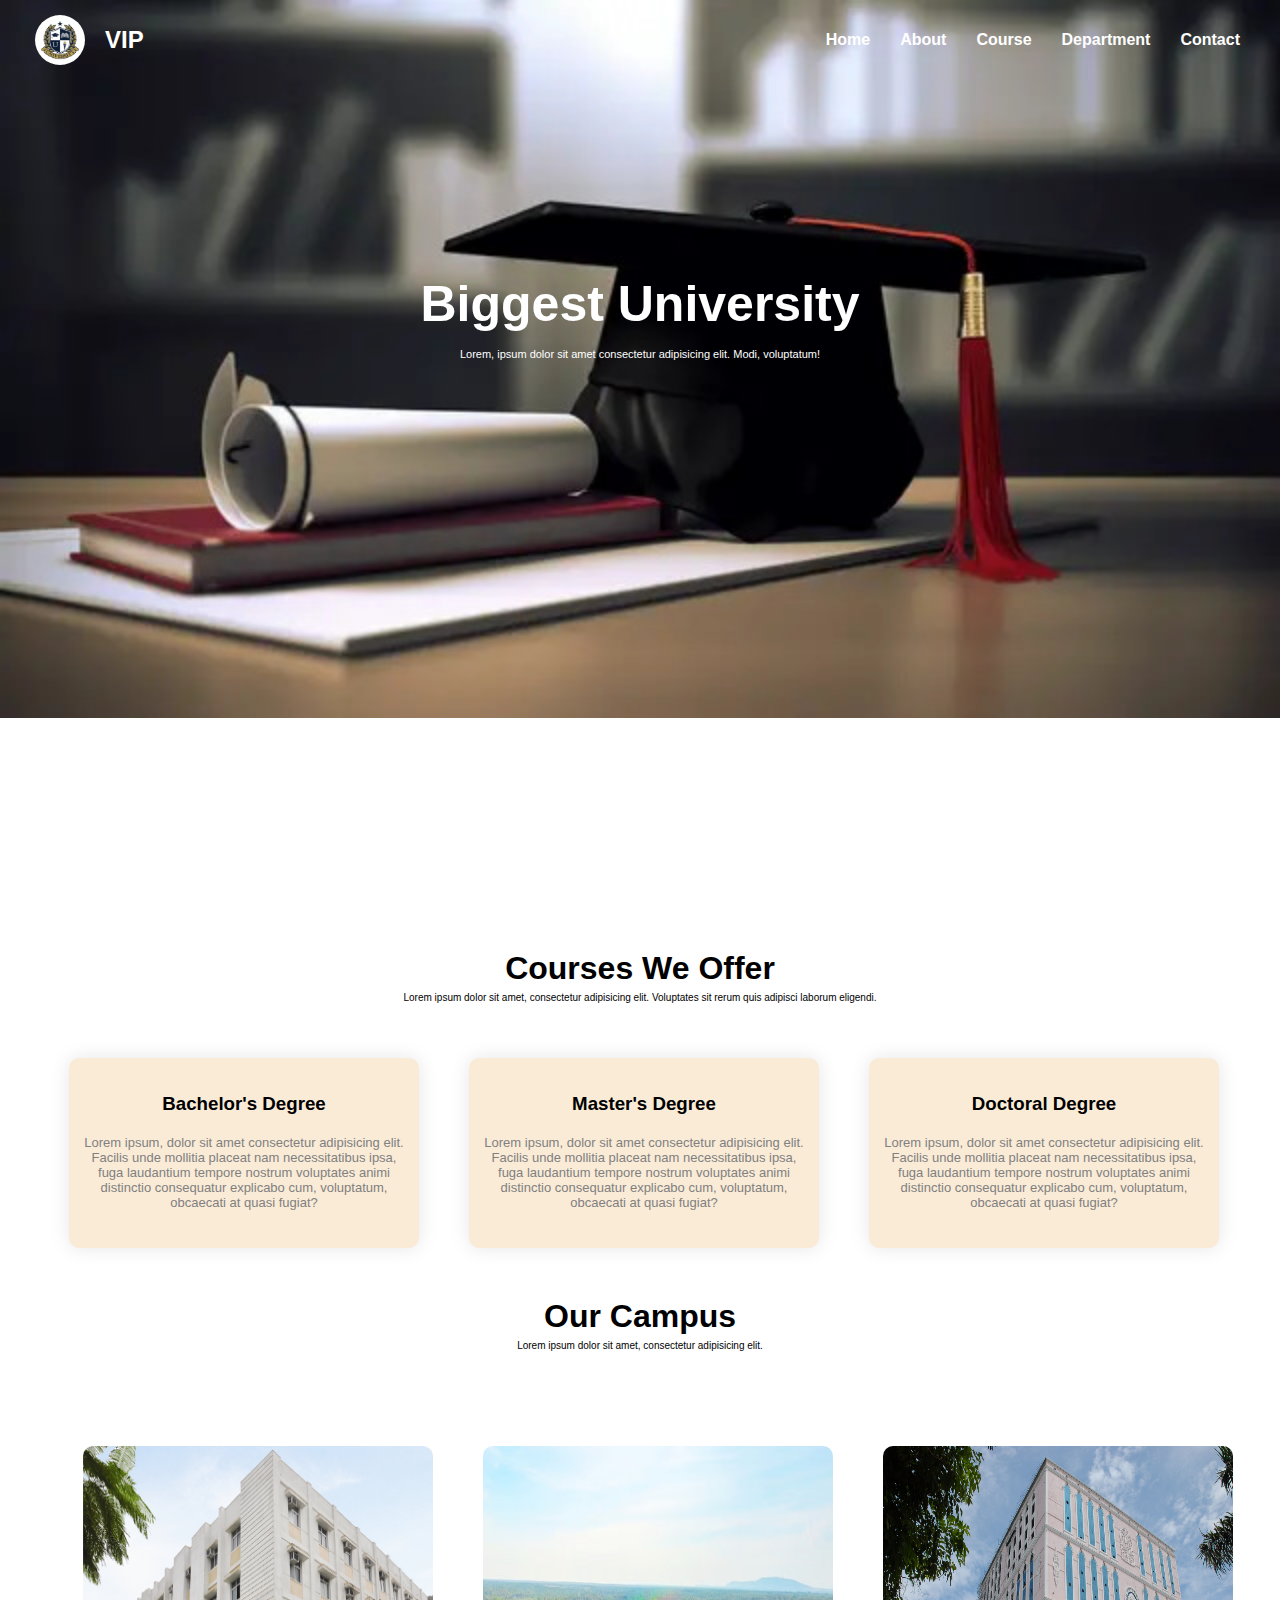
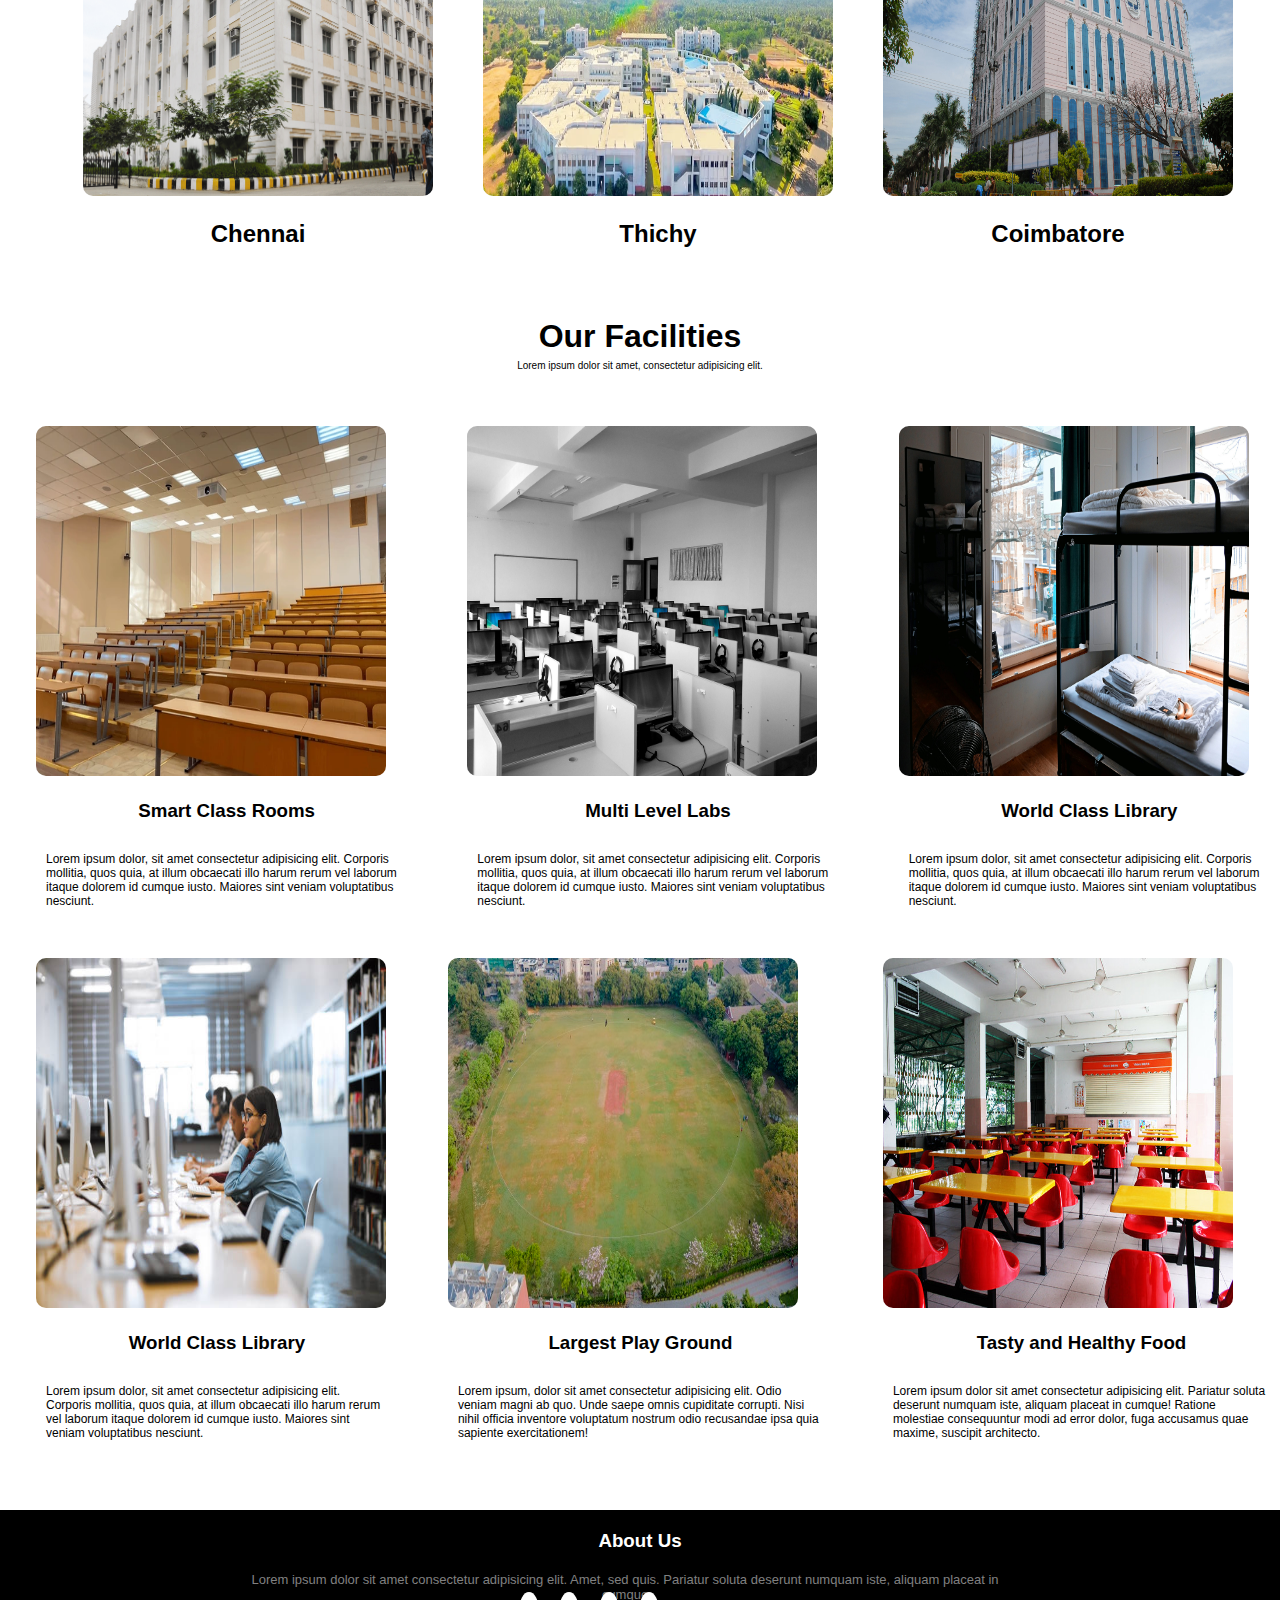
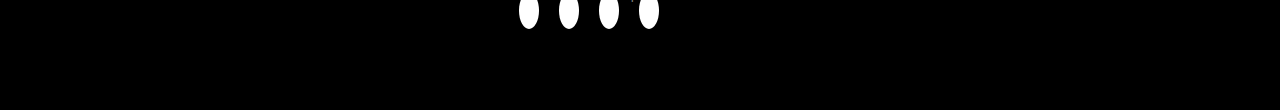
<file: index.html>
<!DOCTYPE html>
<html lang="en">
  <head>
    <meta charset="UTF-8" />
    <meta name="viewport" content="width=device-width, initial-scale=1.0" />
    <title>VIP</title>
    <link rel="stylesheet" href="style/style.css" />
    <link
      rel="stylesheet"
      href="https://cdnjs.cloudflare.com/ajax/libs/font-awesome/6.2.0/css/all.min.css"
      integrity="sha512-xh6O/CkQoPOWDdYTDqeRdPCVd1SpvCA9XXcUnZS2FmJNp1coAFzvtCN9BmamE+4aHK8yyUHUSCcJHgXloTyT2A=="
      crossorigin="anonymous"
      referrerpolicy="no-referrer"
    />
  </head>
  <body>
    <div class="whole_container">
      <nav class="navbar_container">
        <div class="logo_container">
          <img
            src="photos/logo.jpeg"
            alt="Logo_image"
            width="50px"
            height="50px"
          />
          <h2>VIP</h2>
        </div>
        <ul class="navlinks">
          <li><a href="#">Home</a></li>
          <li><a href="about.html">About</a></li>
          <li><a href="courses.html">Course</a></li>
          <li><a href="dept.html">Department</a></li>
          <li><a href="contact.html">Contact</a></li>
        </ul>
      </nav>
      <div class="university">
        <h1>Biggest University</h1>
        <p>
          Lorem, ipsum dolor sit amet consectetur adipisicing elit. Modi,
          voluptatum!
        </p>
      </div>
    </div>
    <div class="contant-1">
      <h1>Courses We Offer</h1>
      <p>
        Lorem ipsum dolor sit amet, consectetur adipisicing elit. Voluptates sit
        rerum quis adipisci laborum eligendi.
      </p>
    </div>
    <div class="container">
      <div class="intermediate">
        <h3>Bachelor's Degree</h3>
        <p>
          Lorem ipsum, dolor sit amet consectetur adipisicing elit. Facilis unde
          mollitia placeat nam necessitatibus ipsa, fuga laudantium tempore
          nostrum voluptates animi distinctio consequatur explicabo cum,
          voluptatum, obcaecati at quasi fugiat?
        </p>
      </div>
      <div class="intermediate">
        <h3>Master's Degree</h3>
        <p>
          Lorem ipsum, dolor sit amet consectetur adipisicing elit. Facilis unde
          mollitia placeat nam necessitatibus ipsa, fuga laudantium tempore
          nostrum voluptates animi distinctio consequatur explicabo cum,
          voluptatum, obcaecati at quasi fugiat?
        </p>
      </div>
      <div class="intermediate">
        <h3>Doctoral Degree</h3>
        <p>
          Lorem ipsum, dolor sit amet consectetur adipisicing elit. Facilis unde
          mollitia placeat nam necessitatibus ipsa, fuga laudantium tempore
          nostrum voluptates animi distinctio consequatur explicabo cum,
          voluptatum, obcaecati at quasi fugiat?
        </p>
      </div>
    </div>
    <div class="contant-1">
      <h1>Our Campus</h1>
      <p>Lorem ipsum dolor sit amet, consectetur adipisicing elit.</p>
    </div>
    <div class="compas">
      <div class="campas-img">
        <img
          src="photos/srm-compas.jpg"
          alt="College campas"
          width="350px"
          height="350px"
        />
        <h2>Chennai</h2>
      </div>
      <div class="campas-img">
        <img
          src="photos/college1.avif"
          alt="College campas"
          width="350px"
          height="350px"
        />
        <h2>Thichy</h2>
      </div>
      <div class="campas-img">
        <img
          src="photos/srm.jpg"
          alt="College campas"
          width="350px"
          height="350px"
        />
        <h2>Coimbatore</h2>
      </div>
    </div>
    <div class="contant-1">
      <h1>Our Facilities</h1>
      <p>Lorem ipsum dolor sit amet, consectetur adipisicing elit.</p>
    </div>
    <div class="compas-imgs">
      <div class="imgs">
        <img src="photos/class room.webp" alt="class room" width="350px" height="350px">
        <h3>Smart Class Rooms</h3>
        <p>
          Lorem ipsum dolor, sit amet consectetur adipisicing elit. Corporis
          mollitia, quos quia, at illum obcaecati illo harum rerum vel laborum
          itaque dolorem id cumque iusto. Maiores sint veniam voluptatibus
          nesciunt.
        </p>
      </div>
      <div class="imgs">
        <img src="photos/lab.jpg" alt="Labs" width="350px" height="350px">
        <h3>Multi Level Labs</h3>
        <p>
          Lorem ipsum dolor, sit amet consectetur adipisicing elit. Corporis
          mollitia, quos quia, at illum obcaecati illo harum rerum vel laborum
          itaque dolorem id cumque iusto. Maiores sint veniam voluptatibus
          nesciunt.
        </p>
      </div>
      <div class="imgs">
        <img src="photos/hostel.jfif" alt="Hostel" width="350px" height="350px">
        <h3>World Class Library</h3>
        <p>
          Lorem ipsum dolor, sit amet consectetur adipisicing elit. Corporis
          mollitia, quos quia, at illum obcaecati illo harum rerum vel laborum
          itaque dolorem id cumque iusto. Maiores sint veniam voluptatibus
          nesciunt.
        </p>
      </div>
    </div>
    
    <div class="compas">
      <div class="campas-img">
        <img
          src="photos/library.jpg"
          alt="College campas"
          width="350px"
          height="350px"
        />
        <h3>World Class Library</h3>
        <p>
          Lorem ipsum dolor, sit amet consectetur adipisicing elit. Corporis
          mollitia, quos quia, at illum obcaecati illo harum rerum vel laborum
          itaque dolorem id cumque iusto. Maiores sint veniam voluptatibus
          nesciunt.
        </p>
      </div>
      <div class="campas-img">
        <img
          src="photos/play ground.jpg"
          alt="College campas"
          width="350px"
          height="350px"
        />
        <h3>Largest Play Ground</h3>
        <p>
          Lorem ipsum, dolor sit amet consectetur adipisicing elit. Odio veniam
          magni ab quo. Unde saepe omnis cupiditate corrupti. Nisi nihil officia
          inventore voluptatum nostrum odio recusandae ipsa quia sapiente
          exercitationem!
        </p>
      </div>
     
      <div class="campas-img">
        <img
          src="photos/canteen.jpg"
          alt="College campas"
          width="350px"
          height="350px"
        />
        
        <h3>Tasty and Healthy Food</h3>
        <p>
          Lorem ipsum dolor sit amet consectetur adipisicing elit. Pariatur
          soluta deserunt numquam iste, aliquam placeat in cumque! Ratione
          molestiae consequuntur modi ad error dolor, fuga accusamus quae
          maxime, suscipit architecto.
        </p>
      </div>
    </div>
    <footer>
      <div class="footer-container">
        <h3>About Us</h3>
        <p>
          Lorem ipsum dolor sit amet consectetur adipisicing elit. Amet, sed
          quis. Pariatur soluta deserunt numquam iste, aliquam placeat in cumque
        </p>
        <div class="social-media">
          <a href="#"><i class="fa-brands fa-instagram"></i></a>
          <a href="#"><i class="fa-brands fa-google"></i></a>
          <a href="#"><i class="fa-brands fa-twitter"></i></a>
          <a href="#"><i class="fa-brands fa-youtube"></i></a>
        </div>
      </div>
    </footer>
  </body>
</html>
</file>
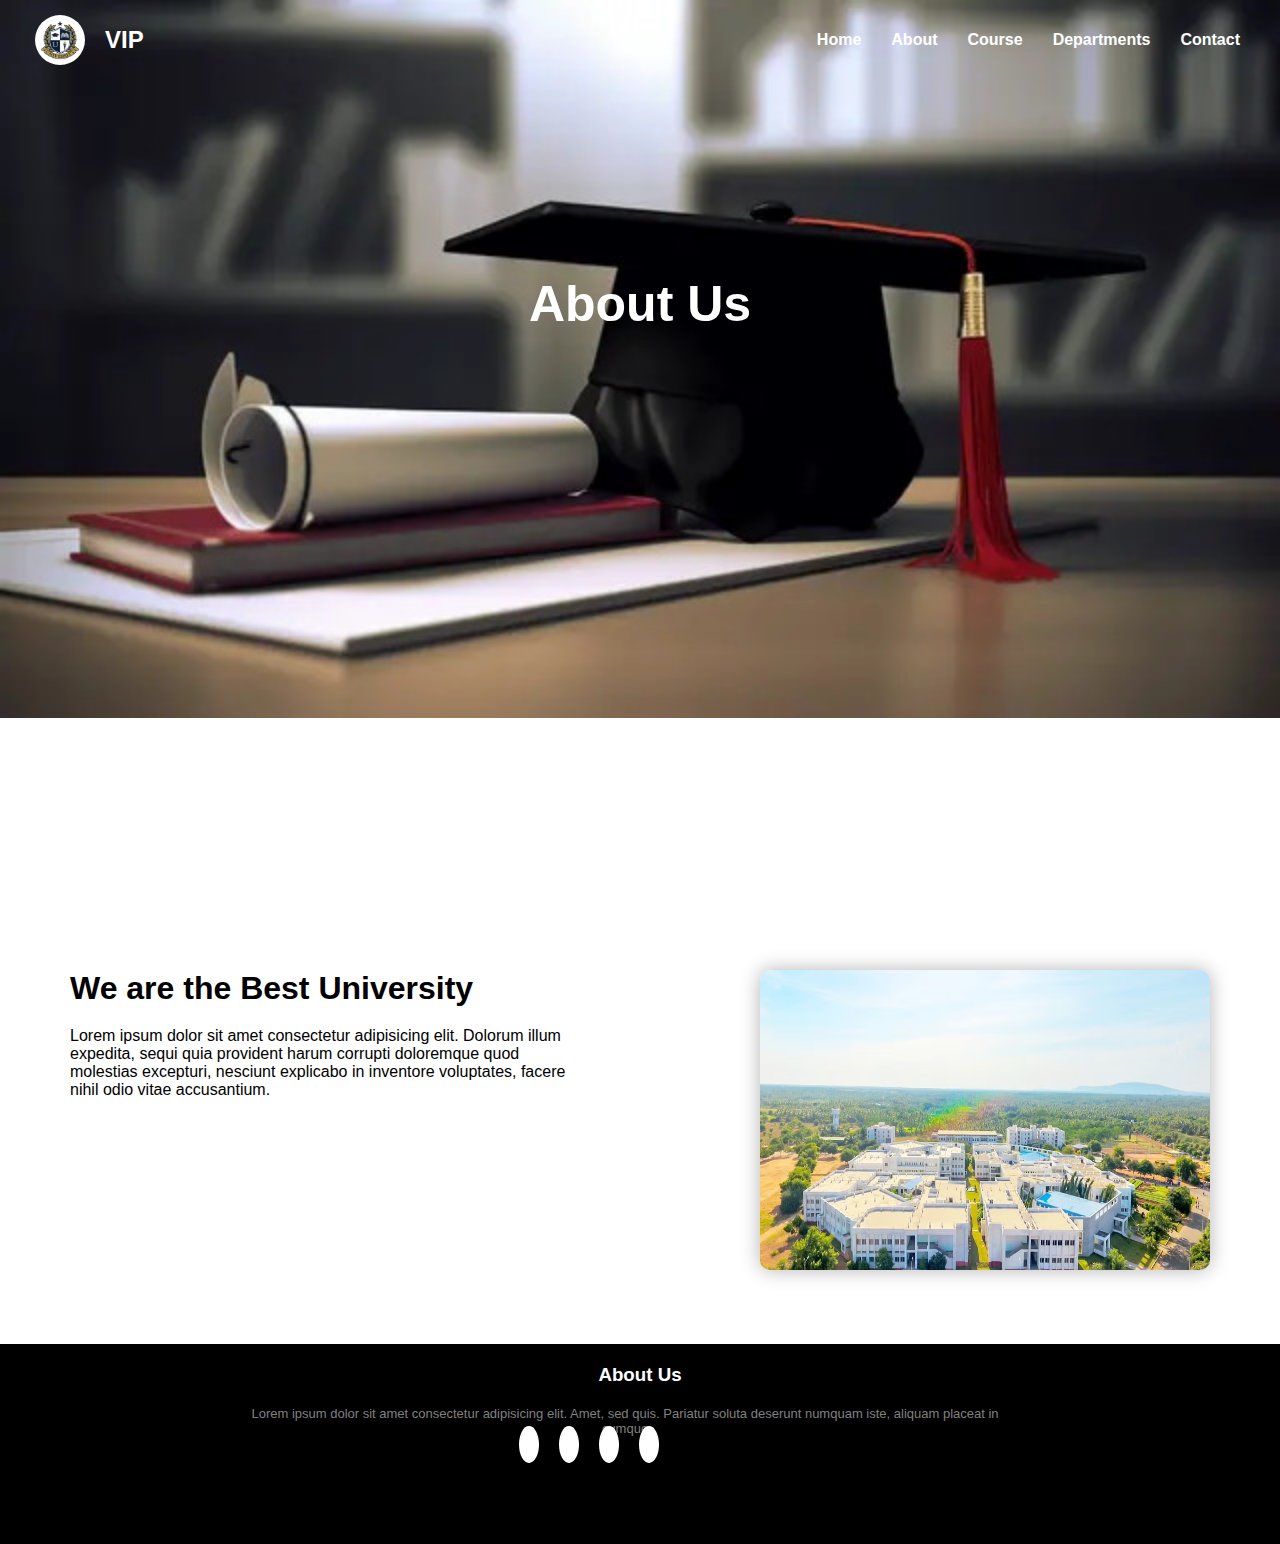
<file: about.html>
<!DOCTYPE html>
<html lang="en">
<head>
    <meta charset="UTF-8">
    <meta name="viewport" content="width=device-width, initial-scale=1.0">
    <title>About</title>
    <link rel="stylesheet" href="style/about.css">
    <link
      rel="stylesheet"
      href="https://cdnjs.cloudflare.com/ajax/libs/font-awesome/6.2.0/css/all.min.css"
      integrity="sha512-xh6O/CkQoPOWDdYTDqeRdPCVd1SpvCA9XXcUnZS2FmJNp1coAFzvtCN9BmamE+4aHK8yyUHUSCcJHgXloTyT2A=="
      crossorigin="anonymous"
      referrerpolicy="no-referrer"
    />
</head>
<body>
    <div class="whole_container">
      <nav class="navbar_container">
        <div class="logo_container">
          <img
            src="photos/logo.jpeg"
            alt="Logo_image"
            width="50px"
            height="50px"
          />
          <h2>VIP</h2>
        </div>
        <ul class="navlinks">
          <li><a href="index.html">Home</a></li>
          <li><a href="about.html">About</a></li>
          <li><a href="courses.html">Course</a></li>
          <li><a href="dept.html">Departments</a></li>
          <li><a href="contact.html">Contact</a></li>
        </ul>
      </nav>
      <div class="university">
        <h1>About Us</h1>
      </div>
    </div>
    <div class="about-contant">
      <div class="about">
        <h1>We are the Best University</h1>
        <p>Lorem ipsum dolor sit amet consectetur adipisicing elit. Dolorum illum expedita, sequi quia provident harum corrupti doloremque quod molestias excepturi, nesciunt explicabo in inventore voluptates, facere nihil odio vitae accusantium.</p>
      </div>
      <div class="about-img">
        <img src="photos/college1.avif" alt="About img">
      </div>
    </div>
    <footer>
      <div class="footer-container">
        <h3>About Us</h3>
        <p>
          Lorem ipsum dolor sit amet consectetur adipisicing elit. Amet, sed
          quis. Pariatur soluta deserunt numquam iste, aliquam placeat in cumque
        </p>
        <div class="social-media">
          <a href="#"><i class="fa-brands fa-instagram"></i></a>
          <a href="#"><i class="fa-brands fa-google"></i></a>
          <a href="#"><i class="fa-brands fa-twitter"></i></a>
          <a href="#"><i class="fa-brands fa-youtube"></i></a>
        </div>
      </div>
    </footer>
</body>
</html>
</file>
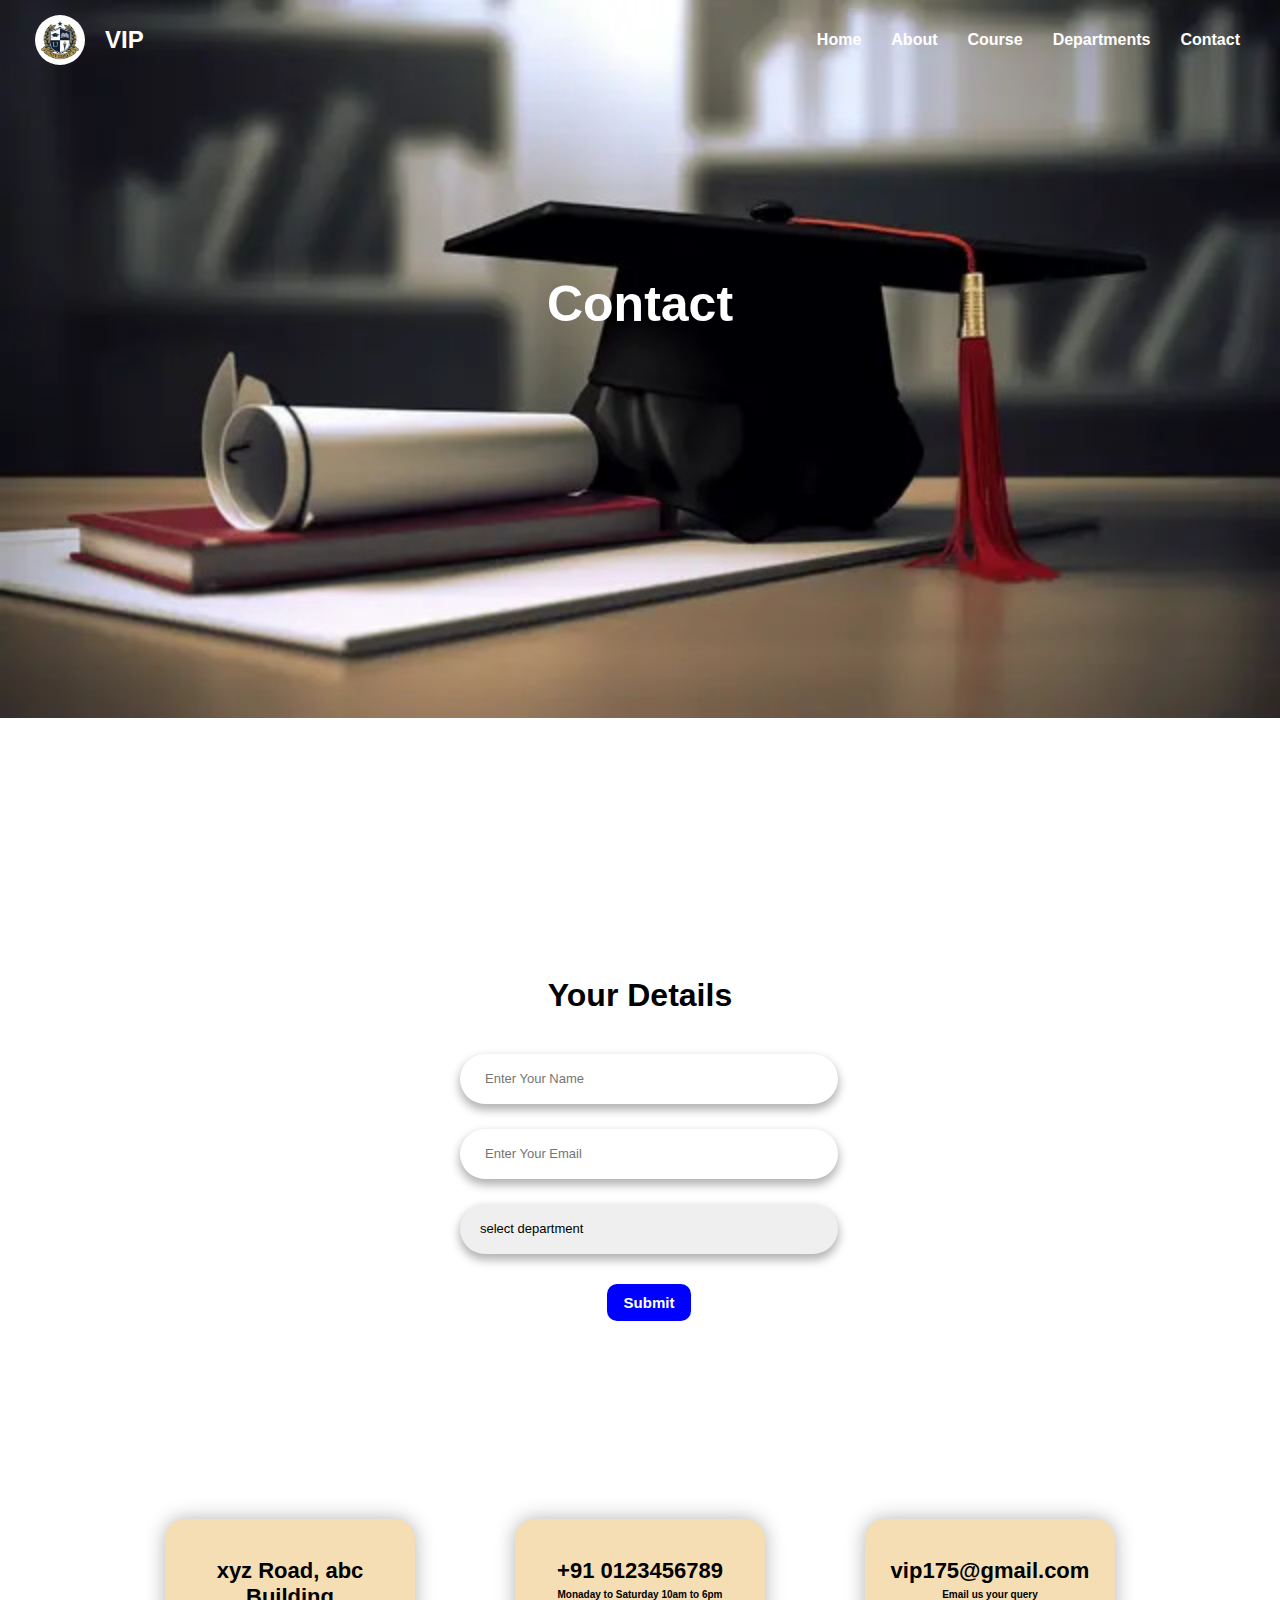
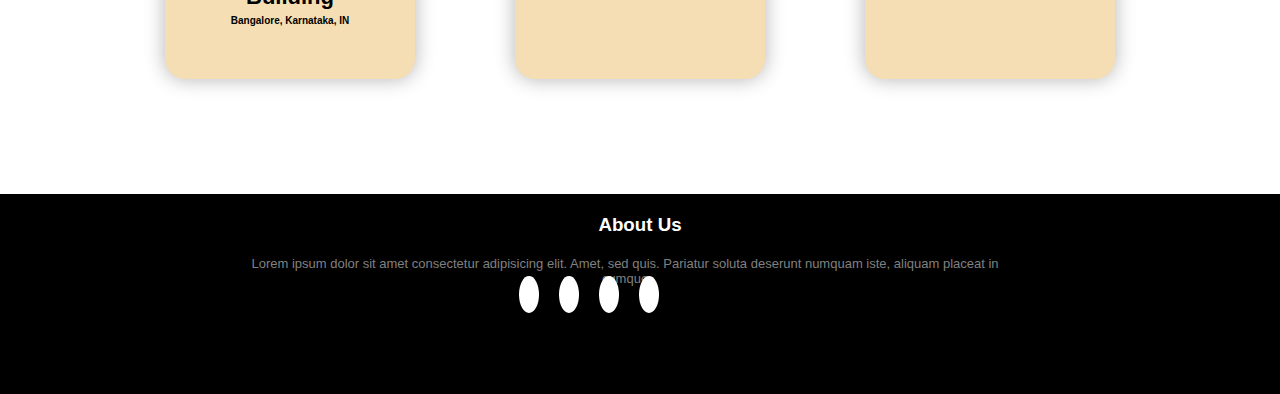
<file: contact.html>
<!DOCTYPE html>
<html lang="en">
  <head>
    <meta charset="UTF-8" />
    <meta name="viewport" content="width=device-width, initial-scale=1.0" />
    <title>Contact</title>
    <link rel="stylesheet" href="style/contact.css" />
    <link
      rel="stylesheet"
      href="https://cdnjs.cloudflare.com/ajax/libs/font-awesome/6.2.0/css/all.min.css"
      integrity="sha512-xh6O/CkQoPOWDdYTDqeRdPCVd1SpvCA9XXcUnZS2FmJNp1coAFzvtCN9BmamE+4aHK8yyUHUSCcJHgXloTyT2A=="
      crossorigin="anonymous"
      referrerpolicy="no-referrer"
    />
  </head>
  <body>
    <div class="whole_container">
      <nav class="navbar_container">
        <div class="logo_container">
          <img
            src="photos/logo.jpeg"
            alt="Logo_image"
            width="50px"
            height="50px"
          />
          <h2>VIP</h2>
        </div>
        <ul class="navlinks">
          <li><a href="index.html">Home</a></li>
          <li><a href="about.html">About</a></li>
          <li><a href="courses.html">Course</a></li>
          <li><a href="dept.html">Departments</a></li>
          <li><a href="contact.html">Contact</a></li>
        </ul>
      </nav>
      <div class="university">
        <h1>Contact</h1>
      </div>
    </div>
    <div id="successfully">
      <h1>Successfully</h1>
    </div>
    <div class="head">
      <h1>Your Details</h1>
    </div>
    <div class="login-box">
      <div class="input-box">
        <input
          type="text"
          id="ip1"
          required
          class="input-field"
          placeholder="Enter Your Name"
        />
      </div>
      <div class="input-box">
        <input
          type="email"
          id="ip2"
          class="input-field"
          placeholder="Enter Your Email"
          required
        />
      </div>
      <div class="input-box">
        <select name="" id="subject" size="1">
          <option value="">select department</option>
          <option value="">AL & ML</option>
          <option value="">Cloud Computing</option>
          <option value="">Data Analysic</option>
        </select>
      </div>
      <div class="input-box">
        <button id="btn">Submit</button>
      </div>
    </div>
    <div class="contact">
      <div class="icons">
        <div class="location">
          <a href="#"
            ><i class="fa-solid fa-location-dot"></i>
            <h3>xyz Road, abc Building</h3>
            <p>Bangalore, Karnataka, IN</p></a
          ><br />
        </div>
        <div class="phone">
          <a href="#"
            ><i class="fa-solid fa-phone"></i>
            <h3>+91 0123456789</h3>
            <p>Monaday to Saturday 10am to 6pm</p></a
          ><br />
        </div>
        <div class="email">
          <a href="#"
            ><i class="fa-solid fa-envelope"></i>
            <h3>vip175@gmail.com</h3>
            <p>Email us your query</p></a
          >
        </div>
      </div>
    </div>
    <footer>
      <div class="footer-container">
        <h3>About Us</h3>
        <p>
          Lorem ipsum dolor sit amet consectetur adipisicing elit. Amet, sed
          quis. Pariatur soluta deserunt numquam iste, aliquam placeat in cumque
        </p>
        <div class="social-media">
          <a href="#"><i class="fa-brands fa-instagram"></i></a>
          <a href="#"><i class="fa-brands fa-google"></i></a>
          <a href="#"><i class="fa-brands fa-twitter"></i></a>
          <a href="#"><i class="fa-brands fa-youtube"></i></a>
        </div>
      </div>
    </footer>
    <script>
      const succ = document.getElementById("successfully");
      const btn = document.getElementById("btn");
      btn.addEventListener("click", () => {
        succ.style.display = "block";
        setInterval(sec, 3000);
      });

      function sec() {
        succ.style.display = "none";
      }
    </script>
  </body>
</html>
</file>
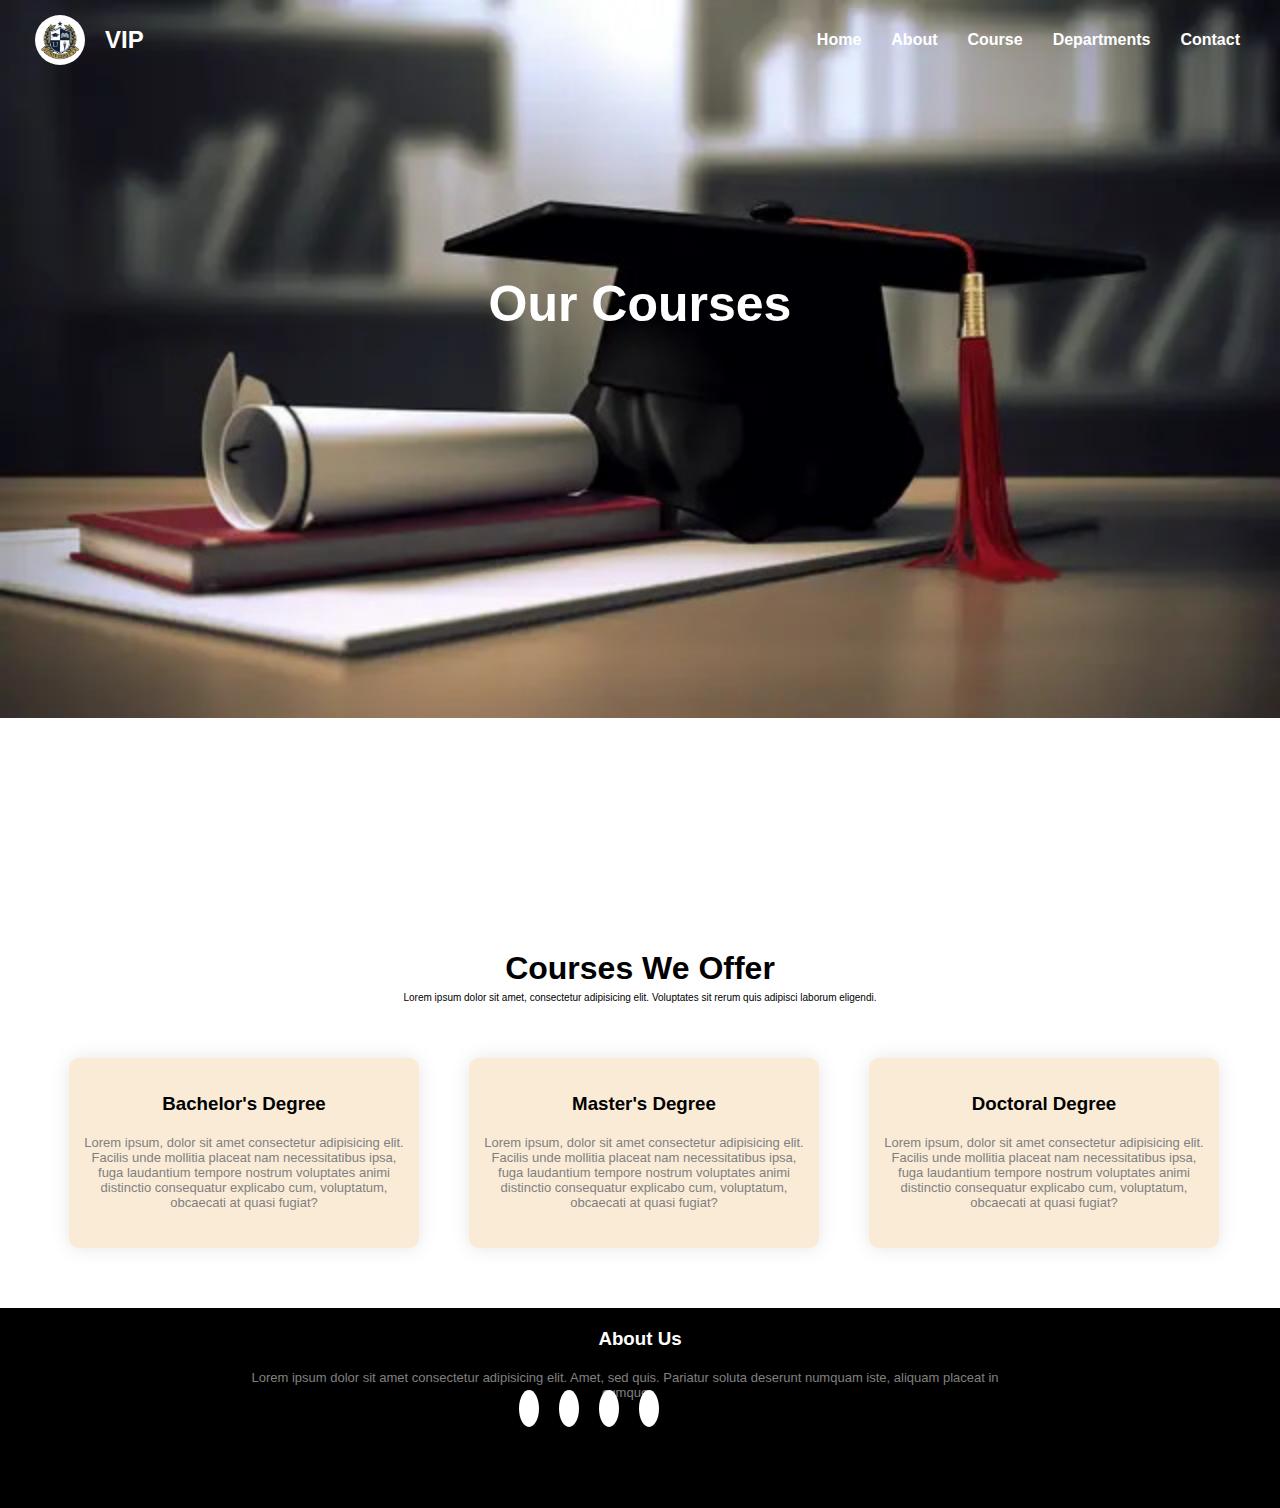
<file: courses.html>
<!DOCTYPE html>
<html lang="en">
  <head>
    <meta charset="UTF-8" />
    <meta name="viewport" content="width=device-width, initial-scale=1.0" />
    <title>Courses</title>
    <link rel="stylesheet" href="style/courses.css" />
    <link
      rel="stylesheet"
      href="https://cdnjs.cloudflare.com/ajax/libs/font-awesome/6.2.0/css/all.min.css"
      integrity="sha512-xh6O/CkQoPOWDdYTDqeRdPCVd1SpvCA9XXcUnZS2FmJNp1coAFzvtCN9BmamE+4aHK8yyUHUSCcJHgXloTyT2A=="
      crossorigin="anonymous"
      referrerpolicy="no-referrer"
    />
  </head>
  <body>
    <div class="whole_container">
      <nav class="navbar_container">
        <div class="logo_container">
          <img
            src="photos/logo.jpeg"
            alt="Logo_image"
            width="50px"
            height="50px"
          />
          <h2>VIP</h2>
        </div>
        <ul class="navlinks">
          <li><a href="index.html">Home</a></li>
          <li><a href="about.html">About</a></li>
          <li><a href="about.html">Course</a></li>
          <li><a href="dept.html">Departments</a></li>
          <li><a href="contact.html">Contact</a></li>
        </ul>
      </nav>
      <div class="university">
        <h1>Our Courses</h1>
      </div>
    </div>
    <div class="contant-1">
      <h1>Courses We Offer</h1>
      <p>
        Lorem ipsum dolor sit amet, consectetur adipisicing elit. Voluptates sit
        rerum quis adipisci laborum eligendi.
      </p>
    </div>
    <div class="container">
      <div class="intermediate">
        <h3>Bachelor's Degree</h3>
        <p>
          Lorem ipsum, dolor sit amet consectetur adipisicing elit. Facilis unde
          mollitia placeat nam necessitatibus ipsa, fuga laudantium tempore
          nostrum voluptates animi distinctio consequatur explicabo cum,
          voluptatum, obcaecati at quasi fugiat?
        </p>
      </div>
      <div class="intermediate">
        <h3>Master's Degree</h3>
        <p>
          Lorem ipsum, dolor sit amet consectetur adipisicing elit. Facilis unde
          mollitia placeat nam necessitatibus ipsa, fuga laudantium tempore
          nostrum voluptates animi distinctio consequatur explicabo cum,
          voluptatum, obcaecati at quasi fugiat?
        </p>
      </div>
      <div class="intermediate">
        <h3>Doctoral Degree</h3>
        <p>
          Lorem ipsum, dolor sit amet consectetur adipisicing elit. Facilis unde
          mollitia placeat nam necessitatibus ipsa, fuga laudantium tempore
          nostrum voluptates animi distinctio consequatur explicabo cum,
          voluptatum, obcaecati at quasi fugiat?
        </p>
      </div>
    </div>
    <footer>
      <div class="footer-container">
        <h3>About Us</h3>
        <p>
          Lorem ipsum dolor sit amet consectetur adipisicing elit. Amet, sed
          quis. Pariatur soluta deserunt numquam iste, aliquam placeat in cumque
        </p>
        <div class="social-media">
          <a href="#"><i class="fa-brands fa-instagram"></i></a>
          <a href="#"><i class="fa-brands fa-google"></i></a>
          <a href="#"><i class="fa-brands fa-twitter"></i></a>
          <a href="#"><i class="fa-brands fa-youtube"></i></a>
        </div>
      </div>
    </footer>
  </body>
</html>
</file>
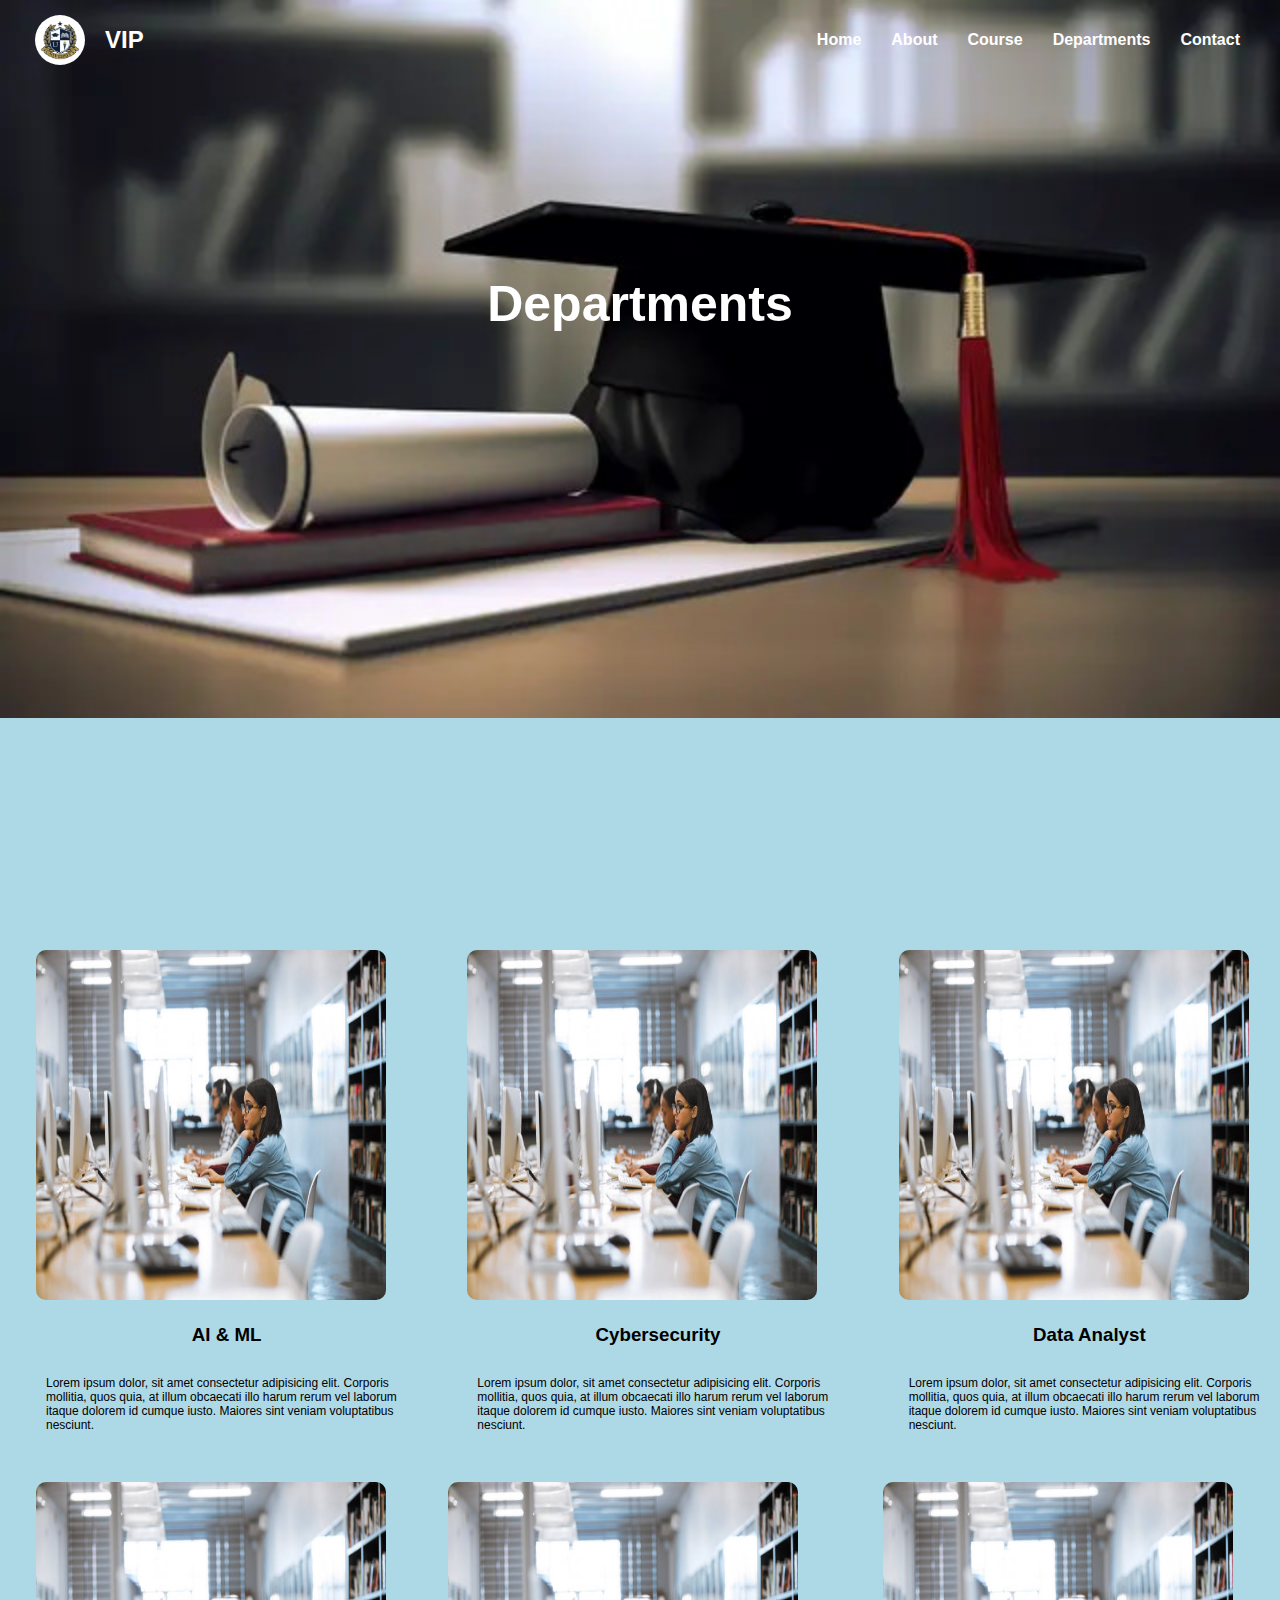
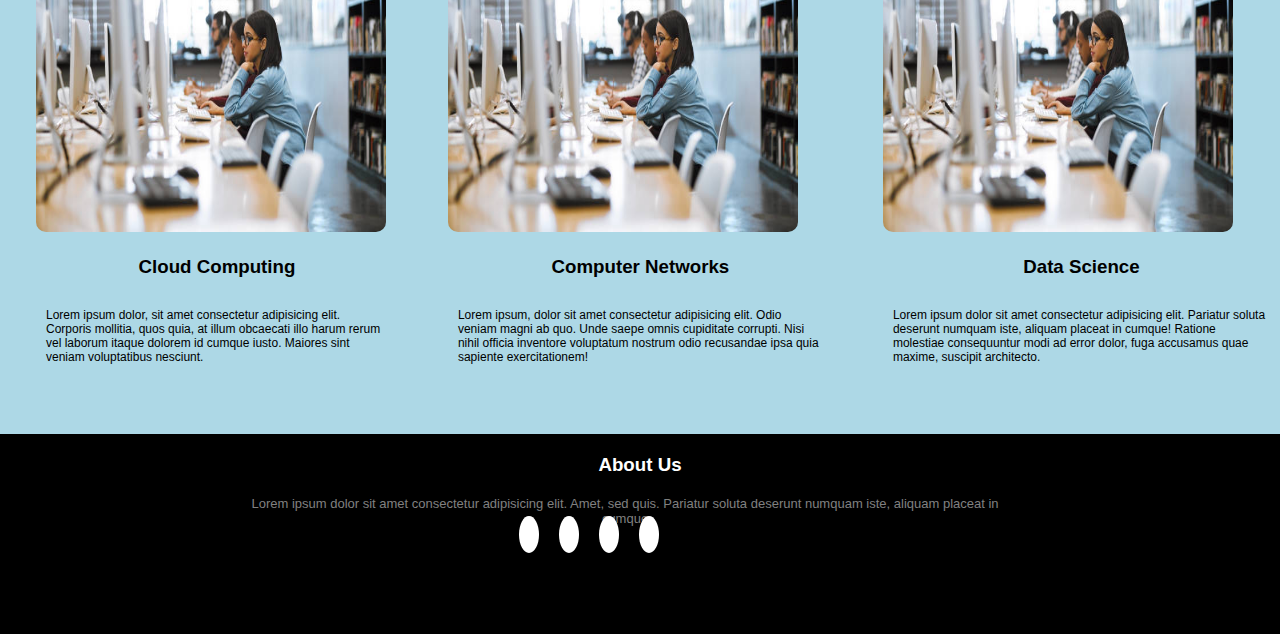
<file: dept.html>
<!DOCTYPE html>
<html lang="en">
  <head>
    <meta charset="UTF-8" />
    <meta name="viewport" content="width=device-width, initial-scale=1.0" />
    <title>Department</title>
    <link rel="stylesheet" href="style/dept.css" />
    <link
      rel="stylesheet"
      href="https://cdnjs.cloudflare.com/ajax/libs/font-awesome/6.2.0/css/all.min.css"
      integrity="sha512-xh6O/CkQoPOWDdYTDqeRdPCVd1SpvCA9XXcUnZS2FmJNp1coAFzvtCN9BmamE+4aHK8yyUHUSCcJHgXloTyT2A=="
      crossorigin="anonymous"
      referrerpolicy="no-referrer"
    />
  </head>
  <body>
    <div class="whole_container">
      <nav class="navbar_container">
        <div class="logo_container">
          <img
            src="photos/logo.jpeg"
            alt="Logo_image"
            width="50px"
            height="50px"
          />
          <h2>VIP</h2>
        </div>
        <ul class="navlinks">
          <li><a href="index.html">Home</a></li>
          <li><a href="about.html">About</a></li>
          <li><a href="courses.html">Course</a></li>
          <li><a href="dept.html">Departments</a></li>
          <li><a href="contact.html">Contact</a></li>
        </ul>
      </nav>
      <div class="university">
        <h1>Departments</h1>
      </div>
    </div>
    <div class="compas-imgs">
      <div class="imgs">
        <img
          src="photos/library.jpg"
          alt="class room"
          width="350px"
          height="350px"
        />
        <h3>AI & ML</h3>
        <p>
          Lorem ipsum dolor, sit amet consectetur adipisicing elit. Corporis
          mollitia, quos quia, at illum obcaecati illo harum rerum vel laborum
          itaque dolorem id cumque iusto. Maiores sint veniam voluptatibus
          nesciunt.
        </p>
      </div>
      <div class="imgs">
        <img src="photos/library.jpg" alt="Labs" width="350px" height="350px" />
        <h3>Cybersecurity</h3>
        <p>
          Lorem ipsum dolor, sit amet consectetur adipisicing elit. Corporis
          mollitia, quos quia, at illum obcaecati illo harum rerum vel laborum
          itaque dolorem id cumque iusto. Maiores sint veniam voluptatibus
          nesciunt.
        </p>
      </div>
      <div class="imgs">
        <img
          src="photos/library.jpg"
          alt="Hostel"
          width="350px"
          height="350px"
        />
        <h3>Data Analyst</h3>
        <p>
          Lorem ipsum dolor, sit amet consectetur adipisicing elit. Corporis
          mollitia, quos quia, at illum obcaecati illo harum rerum vel laborum
          itaque dolorem id cumque iusto. Maiores sint veniam voluptatibus
          nesciunt.
        </p>
      </div>
    </div>

    <div class="compas">
      <div class="campas-img">
        <img
          src="photos/library.jpg"
          alt="College campas"
          width="350px"
          height="350px"
        />
        <h3>Cloud Computing</h3>
        <p>
          Lorem ipsum dolor, sit amet consectetur adipisicing elit. Corporis
          mollitia, quos quia, at illum obcaecati illo harum rerum vel laborum
          itaque dolorem id cumque iusto. Maiores sint veniam voluptatibus
          nesciunt.
        </p>
      </div>
      <div class="campas-img">
        <img
          src="photos/library.jpg"
          alt="College campas"
          width="350px"
          height="350px"
        />
        <h3>Computer Networks</h3>
        <p>
          Lorem ipsum, dolor sit amet consectetur adipisicing elit. Odio veniam
          magni ab quo. Unde saepe omnis cupiditate corrupti. Nisi nihil officia
          inventore voluptatum nostrum odio recusandae ipsa quia sapiente
          exercitationem!
        </p>
      </div>

      <div class="campas-img">
        <img
          src="photos/library.jpg"
          alt="College campas"
          width="350px"
          height="350px"
        />

        <h3>Data Science</h3>
        <p>
          Lorem ipsum dolor sit amet consectetur adipisicing elit. Pariatur
          soluta deserunt numquam iste, aliquam placeat in cumque! Ratione
          molestiae consequuntur modi ad error dolor, fuga accusamus quae
          maxime, suscipit architecto.
        </p>
      </div>
    </div>
    <footer>
      <div class="footer-container">
        <h3>About Us</h3>
        <p>
          Lorem ipsum dolor sit amet consectetur adipisicing elit. Amet, sed
          quis. Pariatur soluta deserunt numquam iste, aliquam placeat in cumque
        </p>
        <div class="social-media">
          <a href="#"><i class="fa-brands fa-instagram"></i></a>
          <a href="#"><i class="fa-brands fa-google"></i></a>
          <a href="#"><i class="fa-brands fa-twitter"></i></a>
          <a href="#"><i class="fa-brands fa-youtube"></i></a>
        </div>
      </div>
    </footer>
  </body>
</html>
</file>
<file: style/style.css>
* {
  margin: 0;
  padding: 0;
  box-sizing: border-box;
  font-family: "rubik", sans-serif;
}
body{
  /* background-color: lightblue; */
}
.whole_container {
  width: 100%;
  height: 100vh;
  background-image: url(../photos/logo1.jpg);
  background-repeat: no-repeat;
  background-size: 100%;
  overflow: hidden;
}
.university {
  color: white;
  text-align: center;
  margin-top: 205px;
}
.university h1 {
  font-size: 50px;
}
.university p {
  margin-top: 15px;
  font-size: 11px;
}
.university::selection{
  color: black;
  background-color: lightblue;
}
.navbar_container {
  width: auto;
  display: flex;
  justify-content: space-between;
  align-items: center;
  margin-top: 10px;
}
.logo_container {
  display: flex;
  align-items: center;
  margin-left: 30px;
  gap: 20px;
  padding: 5px;
}
.logo_container img {
  border-radius: 50%;
}
.logo_container h2 {
  font-weight: bolder;
  font-size: 1.5rem;
  color: white;
}
.navlinks {
  display: flex;
  gap: 30px;
  margin-right: 40px;
}
.navlinks li,
a {
  text-decoration: none;
  list-style-type: none;
  color: white;
  font-weight: bold;
  cursor: pointer;
  position: relative;
}
.navlinks a::after {
  content: "";
  width: 0;
  position: absolute;
  background-color: white;
  height: 2px;
  display: block;
  margin-left: 50%;
}
.navlinks a:hover:after {
  width: 100%;
  transition: 0.5s linear all;
  margin-left: 0%;
}
.container {
  display: flex;
  gap: 50px;
  margin-left: 69px;
}
.intermediate {
  background-color: antiquewhite;
  border-radius: 10px;
  height: 190px;
  width: 350px;
  padding: 15px;
  box-shadow: 0 0 20px rgba(0, 0, 0, 0.1);
}
.intermediate h3 {
  text-align: center;
  margin: 20px;
}
.intermediate p {
  font-size: 13px;
  color: gray;
  text-align: center;
}
.contant-1 {
  text-align: center;
  padding: 50px;
}
.contant-1 P {
  padding: 5px;
  font-size: 10px;
}
.compas-imgs {
  display: flex;
  gap: 50px;
  justify-content: center;
  align-items: center;
  margin-left: 36px;
}
.compas-imgs img {
  border-radius: 10px;
  cursor: pointer;
  transition: 0.5s linear;
}
.compas-imgs img:hover {
  transform: scale(1.05);
}
.compas-imgs h2 {
  text-align: center;
  padding: 20px;
}
.compas-imgs h3 {
  text-align: center;
  padding: 20px;
}
.compas-imgs p {
  font-size: 12px;
  padding: 10px;
}
.compas {
  display: flex;
  gap: 50px;
  justify-content: center;
  align-items: center;
  margin-left: 36px;
  margin-top: 40px;
}
.compas img {
  border-radius: 10px;
  cursor: pointer;
  transition: 0.5s linear;
}
.compas img:hover {
  transform: scale(1.05);
}
.compas h2 {
  text-align: center;
  padding: 20px;
}
.compas h3 {
  text-align: center;
  padding: 20px;
}
.compas p {
  font-size: 12px;
  padding: 10px;
}
.footer-container {
  height: 200px;
  margin-top: 60px;
  background-color: black;
}
.footer-container h3 {
  text-align: center;
  padding: 20px;
  color: white;
}
.footer-container p {
  width: 750px;
  text-align: center;
  margin-left: 250px;
  font-size: 13px;
  color: gray;
}
.social-media {
  margin-left: 499px;
}
.social-media a {
  color: black;
  font-size: 15px;
  cursor: pointer;
}
.social-media i {
  margin-top: 30px;
  margin-left: 20px;
  background-color: white;
  border-radius: 50%;
  padding: 10px;
  transition: 0.5s linear;
}
.social-media i:hover {
  color: white;
  transform: scale(1.05);
  background-color: black;
}
</file>
<file: style/about.css>
* {
  margin: 0;
  padding: 0;
  box-sizing: border-box;
  font-family: "rubik", sans-serif;
}
body{
  background-color: white;
}
.whole_container {
  width: 100%;
  height: 100vh;
  background-image: url(../photos/logo1.jpg);
  background-repeat: no-repeat;
  background-size: 100%;
  overflow: hidden;
}
.university {
  color: white;
  text-align: center;
  margin-top: 205px;
}
.university::selection{
  color: black;
  background-color: lightblue;
}
.university h1 {
  font-size: 50px;
}
.navbar_container {
  width: auto;
  display: flex;
  justify-content: space-between;
  align-items: center;
  margin-top: 10px;
}
.logo_container {
  display: flex;
  align-items: center;
  margin-left: 30px;
  gap: 20px;
  padding: 5px;
}
.logo_container img {
  border-radius: 50%;
}
.logo_container h2 {
  font-weight: bolder;
  font-size: 1.5rem;
  color: white;
}
.navlinks {
  display: flex;
  gap: 30px;
  margin-right: 40px;
}
.navlinks li,
a {
  text-decoration: none;
  list-style-type: none;
  color: white;
  font-weight: bold;
  cursor: pointer;
  position: relative;
}
.navlinks a::after {
  content: "";
  width: 0;
  position: absolute;
  background-color: white;
  height: 2px;
  display: block;
  margin-left: 50%;
}
.navlinks a:hover:after {
  width: 100%;
  transition: 0.5s linear all;
  margin-left: 0%;
}
.about-contant{
  display: flex;
  justify-content: space-between;
  margin: 70px;
}
.about{
  width: 500px;
  height: 200px;
}
.about::selection{
  background-color: lightblue;
}
.about p{
  margin-top: 20px;
}
.about-img img{
  width: 450px;
  height: 300px;
  border-radius: 10px;
  box-shadow: 0 0 20px rgba(0,0,0,0.3);
}
.footer-container {
  height: 200px;
  margin-top: 60px;
  background-color: black;
}
.footer-container h3 {
  text-align: center;
  padding: 20px;
  color: white;
}
.footer-container p {
  width: 750px;
  text-align: center;
  margin-left: 250px;
  font-size: 13px;
  color: gray;
}
.social-media {
  margin-left: 499px;
}
.social-media a {
  color: black;
  font-size: 15px;
  cursor: pointer;
}
.social-media i {
  margin-top: 30px;
  margin-left: 20px;
  background-color: white;
  border-radius: 50%;
  padding: 10px;
  transition: 0.5s linear;
}
.social-media i:hover {
  color: white;
  transform: scale(1.05);
  background-color: black;
}
</file>
<file: style/contact.css>
* {
  margin: 0;
  padding: 0;
  box-sizing: border-box;
  font-family: "rubik", sans-serif;
}
body {
  background-color: white;
}
.whole_container {
  width: 100%;
  height: 100vh;
  background-image: url(../photos/logo1.jpg);
  background-repeat: no-repeat;
  background-size: 100%;
  overflow: hidden;
}
.university {
  color: white;
  text-align: center;
  margin-top: 205px;
}
.university::selection {
  color: black;
  background-color: lightblue;
}
.university h1 {
  font-size: 50px;
}
.university p {
  margin-top: 15px;
  font-size: 11px;
}
.navbar_container {
  width: auto;
  display: flex;
  justify-content: space-between;
  align-items: center;
  margin-top: 10px;
}
.logo_container {
  display: flex;
  align-items: center;
  margin-left: 30px;
  gap: 20px;
  padding: 5px;
}
.logo_container img {
  border-radius: 50%;
}
.logo_container h2 {
  font-weight: bolder;
  font-size: 1.5rem;
  color: white;
}
.navlinks {
  display: flex;
  gap: 30px;
  margin-right: 40px;
}
.navlinks li,
a {
  text-decoration: none;
  list-style-type: none;
  color: white;
  font-weight: bold;
  cursor: pointer;
  position: relative;
}
.navlinks a::after {
  content: "";
  width: 0;
  position: absolute;
  background-color: white;
  height: 2px;
  display: block;
  margin-left: 50%;
}
.navlinks a:hover:after {
  width: 100%;
  transition: 0.5s linear all;
  margin-left: 0%;
}
.head {
  text-align: center;
  margin-top: 6%;
  font-weight: bold;
}
#successfully {
  background-color: green;
  height: 60px;
  width: 300px;
  border-radius: 20px;
  margin-top: 20px;
  margin-left: 900px;
  box-shadow: 0 0 20px rgba(0, 0, 0, 0.3);
  display: none;
}
#successfully h1 {
  text-align: center;
  padding-top: 10px;
  color: white;
}
.login-box {
  width: 480px;
  height: 400px;
  padding: 30px;
  border-radius: 20px;
  margin-left: 430px;
}
.input-box .input-field {
  width: 90%;
  margin-top: 10px;
  height: 50px;
  font-size: 17px;
  padding: 0 25px;
  margin-bottom: 15px;
  border-radius: 30px;
  border: none;
  box-shadow: 0px 5px 10px 1px rgba(0, 0, 0, 0.3);
  outline: none;
  transition: 0.3s;
  font-size: 13px;
}
.input-field:focus {
  width: 95%;
}
.input-field option {
  border: none;
  outline: none;
}
select:focus {
  width: 95%;
}
select {
  width: 90%;
  margin-top: 10px;
  appearance: none;
  height: 50px;
  font-size: 17px;
  padding: 0 20px;
  margin-bottom: 15px;
  border-radius: 30px;
  box-shadow: 0px 5px 10px 1px rgba(0, 0, 0, 0.3);
  outline: none;
  border: none;
  transition: 0.3s;
  font-size: 13px;
}
.input-box button {
  margin-top: 15px;
  width: 20%;
  padding: 10px;
  background-color: blue;
  border: none;
  outline: none;
  color: white;
  border-radius: 10px;
  margin-left: 35%;
  cursor: pointer;
  transition: 0.3s linear;
  font-size: 15px;
  font-weight: bold;
}
.input-box button:hover {
  background-color: darkblue;
}

.contact {
  padding: 50px;
  margin: 50px;
}
.icons {
  text-align: center;
  display: flex;
  gap: 90px;
  justify-content: center;
}
.icons i {
  font-size: 30px;
  text-align: center;
  color: black;
  margin: 20px;
}
.icons h3 {
  color: black;
  font-size: 25px;
}
.icons p {
  color: black;
  margin-top: 5px;
  font-size: 10px;
}
.icons h3 {
  font-size: 22px;
  width: 100%;
}
.email,
.phone,
.location {
  background-color: wheat;
  padding: 5px;
  margin: 5px;
  border-radius: 20px;
  box-shadow: 0 0 20px rgba(0, 0, 0, 0.3);
  width: 250px;
  height: 160px;
}
.footer-container {
  height: 200px;
  margin-top: 60px;
  background-color: black;
}
.footer-container h3 {
  text-align: center;
  padding: 20px;
  color: white;
}
.footer-container p {
  width: 750px;
  text-align: center;
  margin-left: 250px;
  font-size: 13px;
  color: gray;
}
.social-media {
  margin-left: 499px;
}
.social-media a {
  color: black;
  font-size: 15px;
  cursor: pointer;
}
.social-media i {
  margin-top: 30px;
  margin-left: 20px;
  background-color: white;
  border-radius: 50%;
  padding: 10px;
  transition: 0.5s linear;
}
.social-media i:hover {
  color: white;
  transform: scale(1.05);
  background-color: black;
}
</file>
<file: style/courses.css>
* {
  margin: 0;
  padding: 0;
  box-sizing: border-box;
  font-family: "rubik", sans-serif;
}
body{
  background-color: white;
}
.whole_container {
  width: 100%;
  height: 100vh;
  background-image: url(../photos/logo1.jpg);
  background-repeat: no-repeat;
  background-size: 100%;
  overflow: hidden;
}
.university {
  color: white;
  text-align: center;
  margin-top: 205px;
}
.university::selection{
  color: black;
  background-color: lightblue;
}
.university h1 {
  font-size: 50px;
}
.navbar_container {
  width: auto;
  display: flex;
  justify-content: space-between;
  align-items: center;
  margin-top: 10px;
}
.logo_container {
  display: flex;
  align-items: center;
  margin-left: 30px;
  gap: 20px;
  padding: 5px;
}
.logo_container img {
  border-radius: 50%;
}
.logo_container h2 {
  font-weight: bolder;
  font-size: 1.5rem;
  color: white;
}
.navlinks {
  display: flex;
  gap: 30px;
  margin-right: 40px;
}
.navlinks li,
a {
  text-decoration: none;
  list-style-type: none;
  color: white;
  font-weight: bold;
  cursor: pointer;
  position: relative;
}
.navlinks a::after {
  content: "";
  width: 0;
  position: absolute;
  background-color: white;
  height: 2px;
  display: block;
  margin-left: 50%;
}
.navlinks a:hover:after {
  width: 100%;
  transition: 0.5s linear all;
  margin-left: 0%;
}
.container {
  display: flex;
  gap: 50px;
  margin-left: 69px;
}
.intermediate {
  background-color: antiquewhite;
  border-radius: 10px;
  height: 190px;
  width: 350px;
  padding: 15px;
  box-shadow: 0 0 20px rgba(0, 0, 0, 0.1);
}
.intermediate h3 {
  text-align: center;
  margin: 20px;
}
.intermediate p {
  font-size: 13px;
  color: gray;
  text-align: center;
}
.contant-1 {
  text-align: center;
  padding: 50px;
}
.contant-1 P {
  padding: 5px;
  font-size: 10px;
}
.footer-container {
  height: 200px;
  margin-top: 60px;
  background-color: black;
}
.footer-container h3 {
  text-align: center;
  padding: 20px;
  color: white;
}
.footer-container p {
  width: 750px;
  text-align: center;
  margin-left: 250px;
  font-size: 13px;
  color: gray;
}
.social-media {
  margin-left: 499px;
}
.social-media a {
  color: black;
  font-size: 15px;
  cursor: pointer;
}
.social-media i {
  margin-top: 30px;
  margin-left: 20px;
  background-color: white;
  border-radius: 50%;
  padding: 10px;
  transition: 0.5s linear;
}
.social-media i:hover {
  color: white;
  transform: scale(1.05);
  background-color: black;
}
</file>
<file: style/dept.css>
* {
  margin: 0;
  padding: 0;
  box-sizing: border-box;
  font-family: "rubik", sans-serif;
}
body{
  background-color: lightblue;
}
.whole_container {
  width: 100%;
  height: 100vh;
  background-image: url(../photos/logo1.jpg);
  background-repeat: no-repeat;
  background-size: 100%;
  overflow: hidden;
}
.university {
  color: white;
  text-align: center;
  margin-top: 205px;
}
.university::selection{
  color: black;
  background-color: lightblue;
}
.university h1 {
  font-size: 50px;
}
.navbar_container {
  width: auto;
  display: flex;
  justify-content: space-between;
  align-items: center;
  margin-top: 10px;
}
.logo_container {
  display: flex;
  align-items: center;
  margin-left: 30px;
  gap: 20px;
  padding: 5px;
}
.logo_container img {
  border-radius: 50%;
}
.logo_container h2 {
  font-weight: bolder;
  font-size: 1.5rem;
  color: white;
}
.navlinks {
  display: flex;
  gap: 30px;
  margin-right: 40px;
}
.navlinks li,
a {
  text-decoration: none;
  list-style-type: none;
  color: white;
  font-weight: bold;
  cursor: pointer;
  position: relative;
}
.navlinks a::after {
  content: "";
  width: 0;
  position: absolute;
  background-color: white;
  height: 2px;
  display: block;
  margin-left: 50%;
}
.navlinks a:hover:after {
  width: 100%;
  transition: 0.5s linear all;
  margin-left: 0%;
}
.compas-imgs {
  display: flex;
  gap: 50px;
  justify-content: center;
  align-items: center;
  margin-left: 36px;
  margin-top: 50px;
}
.compas-imgs img {
  border-radius: 10px;
  cursor: pointer;
  transition: 0.5s linear;
}
.compas-imgs img:hover {
  transform: scale(1.05);
}
.compas-imgs h2 {
  text-align: center;
  padding: 20px;
}
.compas-imgs h3 {
  text-align: center;
  padding: 20px;
}
.compas-imgs p {
  font-size: 12px;
  padding: 10px;
}
.compas {
  display: flex;
  gap: 50px;
  justify-content: center;
  align-items: center;
  margin-left: 36px;
  margin-top: 40px;
}
.compas img {
  border-radius: 10px;
  cursor: pointer;
  transition: 0.5s linear;
  
}
.compas img:hover {
  transform: scale(1.05);
}
.compas h2 {
  text-align: center;
  padding: 20px;
}
.compas h3 {
  text-align: center;
  padding: 20px;
}
.compas p {
  font-size: 12px;
  padding: 10px;
}
.footer-container {
  height: 200px;
  margin-top: 60px;
  background-color: black;
}
.footer-container h3 {
  text-align: center;
  padding: 20px;
  color: white;
}
.footer-container p {
  width: 750px;
  text-align: center;
  margin-left: 250px;
  font-size: 13px;
  color: gray;
}
.social-media {
  margin-left: 499px;
}
.social-media a {
  color: black;
  font-size: 15px;
  cursor: pointer;
}
.social-media i {
  margin-top: 30px;
  margin-left: 20px;
  background-color: white;
  border-radius: 50%;
  padding: 10px;
  transition: 0.5s linear;
}
.social-media i:hover {
  color: white;
  transform: scale(1.05);
  background-color: black;
}
</file>
